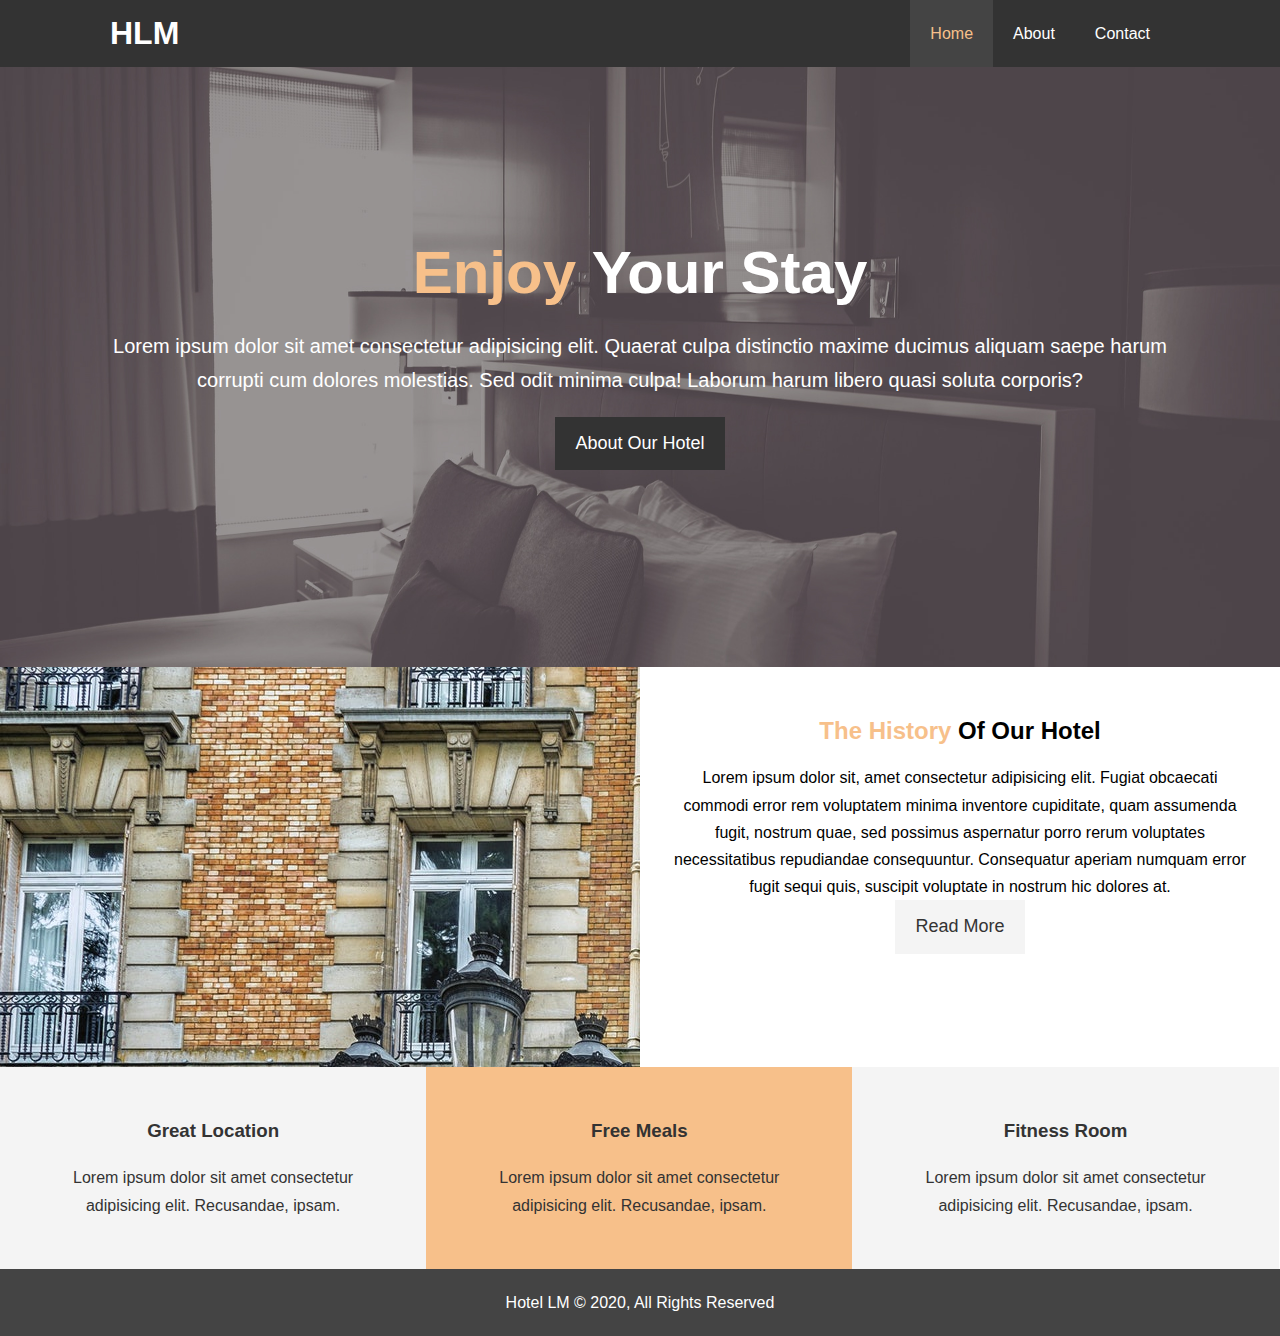
<file: index.html>
<!-- Class A - Lucy -->
<!DOCTYPE html>
<html lang="en">
<head>
    <meta charset="UTF-8">
    <meta name="viewport" content="width=device-width, initial-scale=1.0">
    <meta http-equiv="X-UA-Compatible" content="ie=edge">
    <meta name="description" content="Welcome to the best hotel in Charlotte" />
    <meta name="keywords" content="hotel, charlotte, north carolina"/>
    <title>LM Hotel</title>
    <link rel="stylesheet" type="text/css" href="css/styles.css"/>
    <link rel="stylesheet" href="https://use.fontawesome.com/releases/v5.6.1/css/all.css" integrity="sha384-gfdkjb5BdAXd+lj+gudLWI+BXq4IuLW5IT+brZEZsLFm++aCMlF1V92rMkPaX4PP" crossorigin="anonymous">
</head>
<body>
    <header>
        <nav id="navbar">
           <div class="container"> 
                <h1 class="logo"><a href="index.html">HLM</a></h1>
                <ul>
                    <li><a class="current" href="index.html">Home</a></li>
                    <li><a href="about.html">About</a></li>
                    <li><a href="contact.html">Contact</a></li>
                </ul>
            </div>
        </nav>

        <div id="showcase">
            <div class="container">
                <div class="showcase-content">
                    <h1><span class="text-primary">Enjoy</span> Your Stay</h1>
                    <p class="lead">Lorem ipsum dolor sit amet consectetur adipisicing elit. Quaerat culpa distinctio maxime ducimus aliquam saepe harum corrupti cum dolores molestias. Sed odit minima culpa! Laborum harum libero quasi soluta corporis?
                    </p>
                    <a class="btn" href="about.html">About Our Hotel</a>
                </div>
            </div>
        </div>
    </header>

    <section id="home-info" class="bg-dark">
        <div class="info-img"></div>
        <div class="info-content">
            <h2><span class="text-primary">The History</span> Of Our Hotel</h2>
            <p>Lorem ipsum dolor sit, amet consectetur adipisicing elit. Fugiat obcaecati commodi error rem voluptatem minima inventore cupiditate, quam assumenda fugit, nostrum quae, sed possimus aspernatur porro rerum voluptates necessitatibus repudiandae consequuntur. Consequatur aperiam numquam error fugit sequi quis, suscipit voluptate in nostrum hic dolores at.</p>
            <a href="about.html" class="btn btn-light">Read More</a>
        </div>
    </section>

    <section id="features">
        <div class="box bg-light">
            <i class="fas fa-hotel fa-3x"></i>
            <h3>Great Location</h3>
            <p>Lorem ipsum dolor sit amet consectetur adipisicing elit. Recusandae, ipsam.</p>
        </div>
        <div class="box bg-primary">
            <i class="fas fa-utensils fa-3x"></i>
            <h3>Free Meals</h3>
            <p>Lorem ipsum dolor sit amet consectetur adipisicing elit. Recusandae, ipsam.</p>
        </div>
        <div class="box bg-light">
            <i class="fas fa-dumbbell fa-3x"></i>
            <h3>Fitness Room</h3>
            <p>Lorem ipsum dolor sit amet consectetur adipisicing elit. Recusandae, ipsam.</p>
        </div>
    </section>

    <div class="clr"></div>
    
    <footer id="main-footer">
        <p>Hotel LM &copy; 2020, All Rights Reserved</p>
    </footer>
    
</body>
</html>
</file>
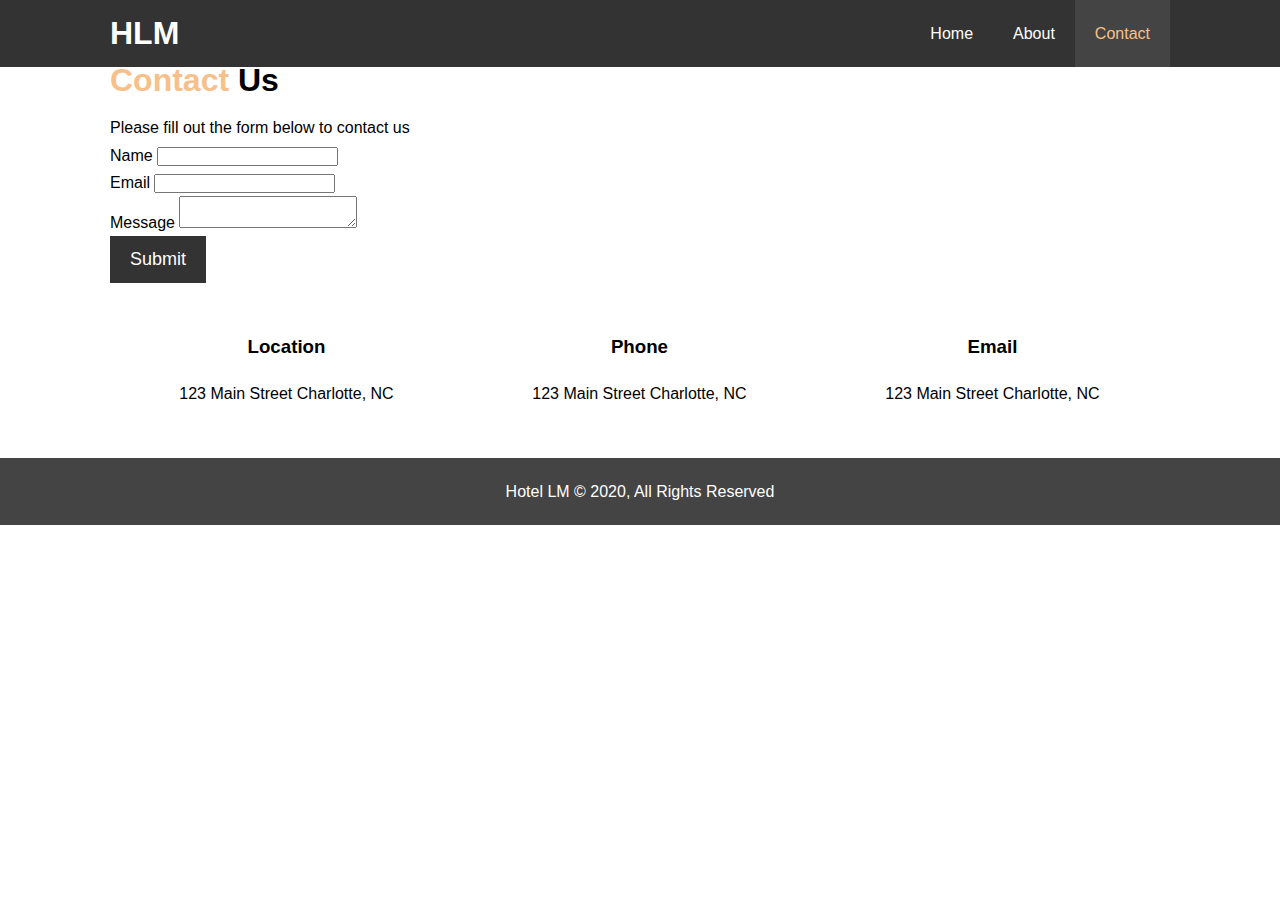
<file: contact.html>
<!DOCTYPE html>
<html lang="en">

<head>
    <meta charset="UTF-8">
    <meta name="viewport" content="width=device-width, initial-scale=1.0">
    <meta http-equiv="X-UA-Compatible" content="ie=edge">
    <meta name="description" content="Welcome to the best hotel in Charlotte" />
    <meta name="keywords" content="hotel, charlotte, north carolina" />
    <title>LM Hotel | Contact</title>
    <link rel="stylesheet" type="text/css" href="css/styles.css" />
    <link rel="stylesheet" href="https://use.fontawesome.com/releases/v5.6.1/css/all.css"
        integrity="sha384-gfdkjb5BdAXd+lj+gudLWI+BXq4IuLW5IT+brZEZsLFm++aCMlF1V92rMkPaX4PP" crossorigin="anonymous">
</head>

<body>
    <header>
        <nav id="navbar">
            <div class="container">
                <h1 class="logo"><a href="index.html">HLM</a></h1>
                <ul>
                    <li><a href="index.html">Home</a></li>
                    <li><a href="about.html">About</a></li>
                    <li><a class="current" href="contact.html">Contact</a></li>
                </ul>
            </div>
        </nav>
    </header>
    <section id="contact-form" class="py-3">
        <div class="container">
            <h1 class="l-heading"><span class="text-primary">Contact</span> Us</h1>
            <p>Please fill out the form below to contact us</p>
            <form action="destination.php">
                <div class="form-group">
                    <label for="name">Name</label>
                    <input type="text" name="name" id="name">
                </div>
                <div class="form-group">
                    <label for="email">Email</label>
                    <input type="text" name="email" id="email">
                </div>
                <div class="form-group">
                    <label for="message">Message</label>
                    <textarea name="message" id="message"></textarea>
                </div>
                <button type="submit" class="btn">Submit</button>
            </form>
        </div>
    </section>
    <section id="contact-info" class="bg-dark">
        <div class="container">
            <div class="box">
                <i class="fas fa-hotel fa-3x"></i>
                <h3>Location</h3>
                <p>123 Main Street Charlotte, NC</p>
            </div>
       

        <div class="box">
                <i class="fas fa-hotel fa-3x"></i>
                <h3>Phone</h3>
                <p>123 Main Street Charlotte, NC</p>
        </div>

        <div class="box">
                <i class="fas fa-hotel fa-3x"></i>
                <h3>Email</h3>
                <p>123 Main Street Charlotte, NC</p>
        </div>

        
      </div>
    </section>
    <footer id="main-footer">
        <p>Hotel LM &copy; 2020, All Rights Reserved</p>
    </footer>

</body>

</html>
</file>
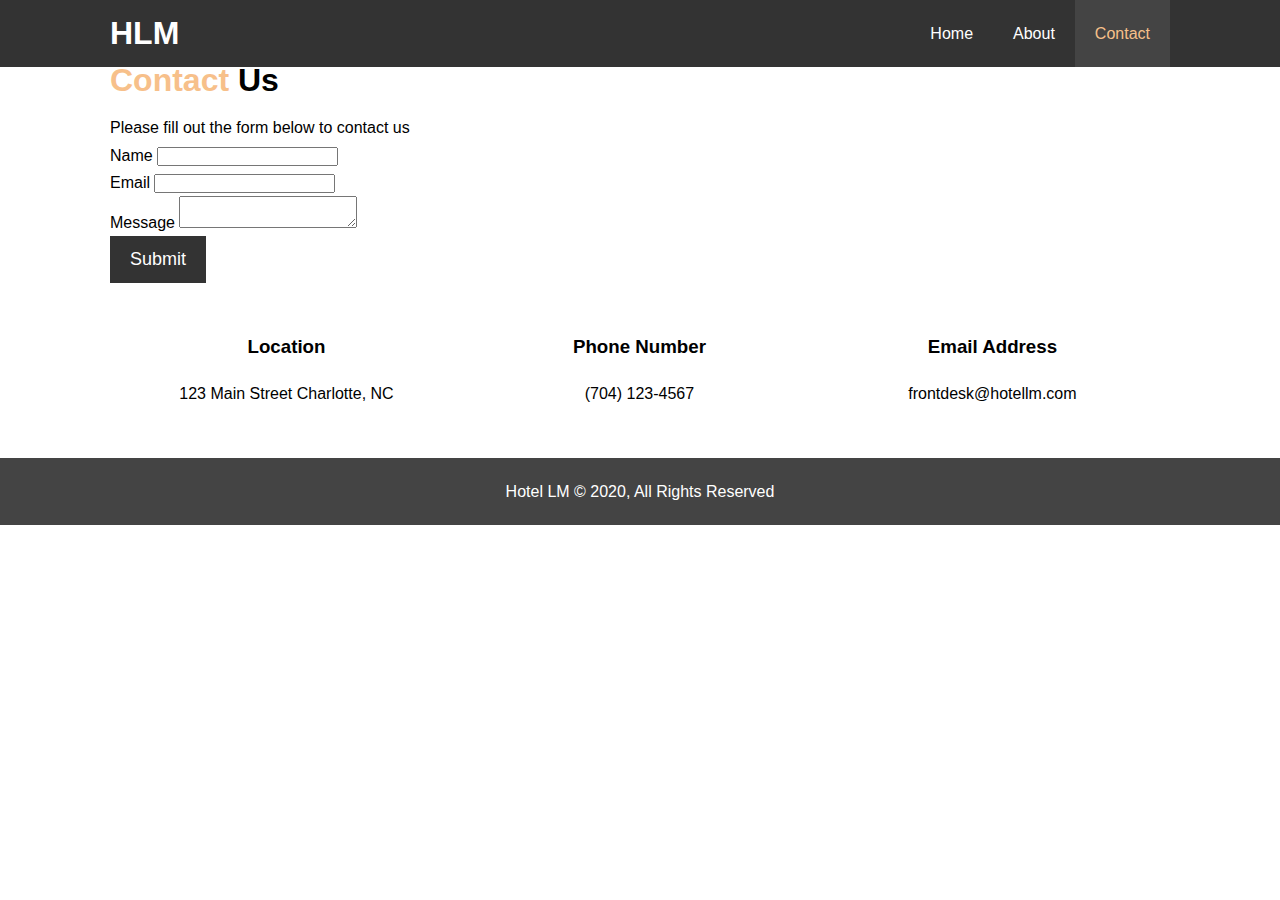
<file: doneContact.html>
<!-- Latori Contact.html -->
<!DOCTYPE html>
<html lang="en">
<head>
    <meta charset="UTF-8">
    <meta name="viewport" content="width=device-width, initial-scale=1.0">
    <meta http-equiv="X-UA-Compatible" content="ie=edge">
    <meta name="description" content="Welcome to the best hotel in Charlotte" />
    <meta name="keywords" content="hotel, charlotte, north carolina"/>
    <title>LM Hotel | Contact</title>
    <link rel="stylesheet" type="text/css" href="css/styles.css"/>
    <link rel="stylesheet" href="https://use.fontawesome.com/releases/v5.6.1/css/all.css" integrity="sha384-gfdkjb5BdAXd+lj+gudLWI+BXq4IuLW5IT+brZEZsLFm++aCMlF1V92rMkPaX4PP" crossorigin="anonymous">
</head>
<body>
  <header>
    <nav id="navbar">
      <div class="container">
        <h1 class="logo"><a href="index.html">HLM</a></h1>
        <ul>
          <li><a href="index.html">Home</a></li>
          <li><a href="about.html">About</a></li>
          <li><a class="current" href="contact.html">Contact</a></li>
        </ul>
      </div>
    </nav>
  </header>

  <section id="contact-form" class="py-3">
    <div class="container">
        <h1 class="l-heading"><span class="text-primary">Contact</span> Us</h1>
        <p>Please fill out the form below to contact us</p>
        <form action="destination.php">
        <div class="form-group">
            <label for="name">Name</label>
            <input type="text" name="name" id="name">
        </div>
        <div class="form-group">
            <label for="email">Email</label>
            <input type="email" name="email" id="email">
        </div>
        <div class="form-group">
            <label for="message">Message</label>
            <textarea name="message" id="message"></textarea>
        </div>
        <button type="submit" class="btn">Submit</button>
        </form>
    </div>
  </section>

  <section id="contact-info" class="bg-dark">
    <div class="container">
        <div class="box">
            <i class="fas fa-hotel fa-3x"></i>
            <h3>Location</h3>
            <p>123 Main Street Charlotte, NC</p>
            </div>
            <div class="box">
                <i class="fas fa-phone fa-3x"></i>
                <h3>Phone Number</h3>
                <p>(704) 123-4567</p>
            </div>
            <div class="box">
                <i class="fas fa-envelope fa-3x"></i>
                <h3>Email Address</h3>
                <p>frontdesk@hotellm.com</p>
            </div>
    </div>
</section>

  <footer id="main-footer">
    <p>Hotel LM &copy; 2020, All Rights Reserved</p>
  </footer>
</file>
<file: css/styles.css>
/* Class A - Lucy */
/* CSS Reset */
* {
    margin: 0;
    padding: 0;
    box-sizing: border-box;
    /* Student addition */
    text-decoration: none;
}

/* Main Styling */
html, body {
    font-family: 'Segoe UI', Tahoma, Geneva, Verdana, sans-serif;
    line-height: 1.7em;
}

a {
    color: #333;
    /* Error corrected from text-align: none; */
    text-decoration: none;
}

h1, h2, h3 {
    padding-bottom: 20px;
}

/* Utility */
.container {
    margin: auto;
    max-width: 1100px;
    overflow: auto;
    padding: 0 20px;
}

.text-primary {
    color: #f7c08a;
}

.lead {
    font-size: 20px;
}

.btn {
    display: inline-block;
    font-size: 18px;
    color: #fff;
    background: #333;
    padding: 13px 20px;
    border: none;
    cursor: pointer;
    
}

.btn:hover {
    background: #f7c08a;
    color: #333;
}

.btn-light {
    background: #f4f4f4;
    color: #333;
}

.bg-light {
    background: #f4f4f4;
    color: #333;
}
.bg-primary {
    background: #f7c08a;
    color: #333; 
}

.clr {
    clear: both;
}



/* Navbar */
#navbar {
    background: #333;
    color: #fff;
    overflow: auto;
}
#navbar a {
    color: #fff;
}

#navbar h1 {
    float: left;
    padding-top: 20px;
}

#navbar ul {
    float: right;
    list-style: none;
}

#navbar ul li {
    float: left;
}

#navbar ul li a {
    display: block;
    /* change padding-top to padding */
    padding: 20px;
    text-align: center;
    /* remove margin */
  
}

#navbar ul li a:hover,
#navbar ul li a.current {
    background: #444;
    color: #f7c08a;
}

/* Showcase */
#showcase {
    background: url('../img/showcase.jpg') no-repeat center center/cover;
    height: 600px;
}

#showcase .showcase-content {
    color: #fff;
    text-align: center;
    padding-top: 170px;
}

#showcase .showcase-content h1 {
    font-size: 60px;
    line-height: 1.2em;
}

#showcase .showcase-content p {
    padding-bottom: 20px;
    line-height: 1.7em;
}

/* Home Info */
#home-info {
    height: 400px;
}

#home-info .info-img {
    float: left;
    width: 50%;
    background: url('../img/photo-1.jpg') no-repeat;
    min-height: 100%;
}

#home-info .info-content {
    float: right;
    width: 50%;
    height: 100%;
    text-align: center;
    padding: 50px 30px;
    overflow: hidden;
}

/* Features */
.box {
    float: left;
    width: 33.3%;
    padding: 50px;
    text-align: center;
}

/* Footer */
#main-footer {
    text-align: center;
    background: #444;
    color: #fff;
    padding: 20px;
}
</file>
